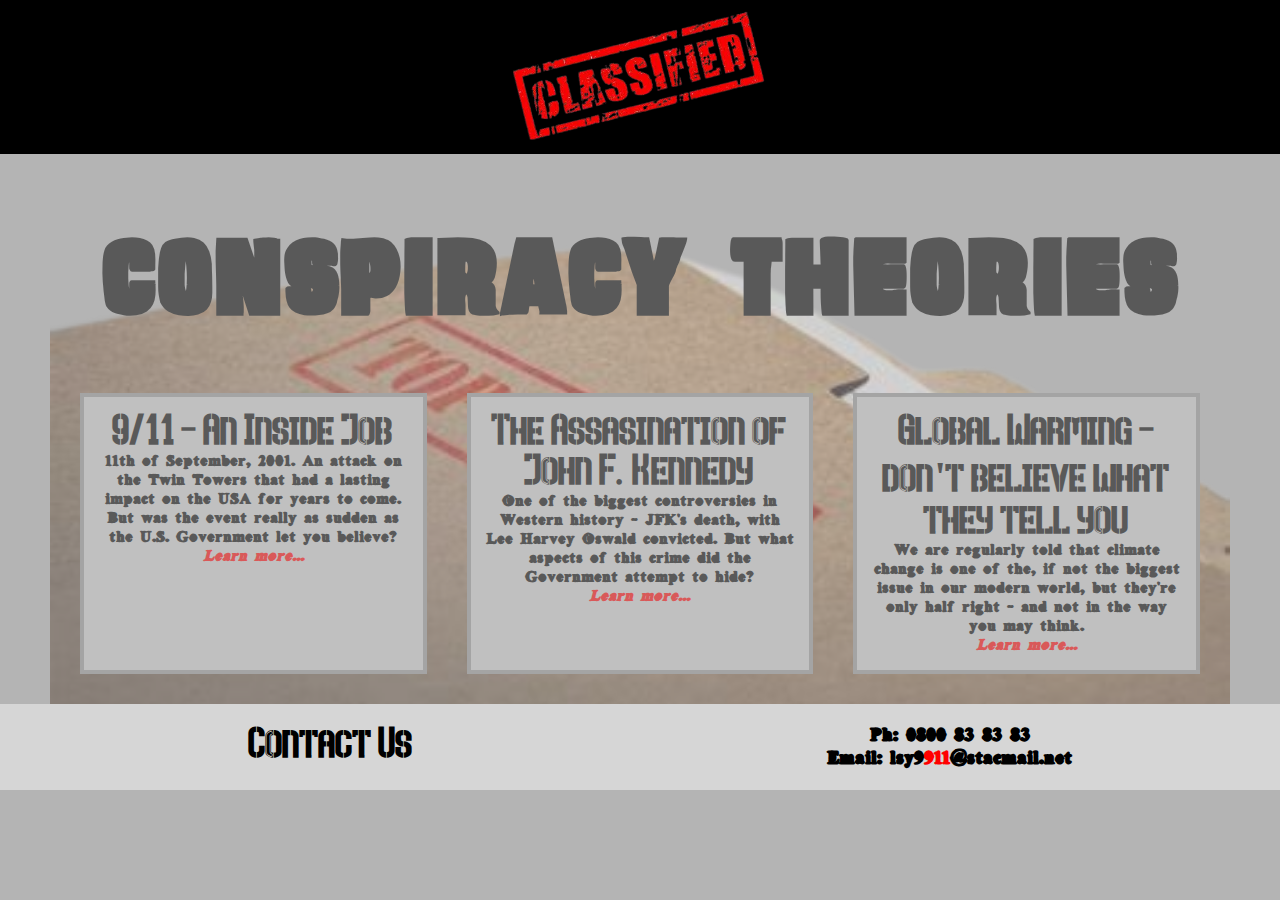
<file: conspiracyTheories/index.html>
<!DOCTYPE html>
<html>
    <head>
        <link rel="stylesheet" href="styles.css">
        <title>[CLASSIFIED] Conspiracy Theories</title>
    </head>
    <body>
        <div class="classified">
            <img class="classifiedimg" src="classified.png">
        </div>
        <div class="main">
            <div class="maintitle">
                <h1>Conspiracy Theories</h1>
            </div>
            <div class="theories">
                <div class="nineeleven">
                    <h2>9/11 - An Inside Job</h2>
                    <p>11th of September, 2001. An attack on the Twin Towers that had a lasting impact on the USA for years to come. But was the event really as sudden as the U.S. Government let you believe?</p>
                    <a href="911.html">
                        <p>Learn more...</p>
                    </a>
                </div>
                <div class="jfk">
                    <h2>The Assasination of John F. Kennedy</h2>
                    <p>One of the biggest controversies in Western history - JFK's death, with Lee Harvey Oswald convicted. But what aspects of this crime did the Government attempt to hide?</p>
                    <a href="jfk.html">
                        <p>Learn more...</p>
                    </a>
                </div>
                <div class="climatechange">
                    <h2>Global Warming - don't believe what they tell you</h2>
                    <p>We are regularly told that climate change is one of the, if not the biggest issue in our modern world, but they're only half right - and not in the way you may think.</p>
                    <a href="climateChange.html">
                        <p>Learn more...</p>
                    </a>
                </div>
            </div>
        </div>
        <div class="contacts">
            <div class="contactus">
                <h2>Contact Us</h2>
            </div>
            <div class="contactdetails">
                <div class="phonenumber">
                    <h3>Ph: 0800 83 83 83</h3>
                </div>
                <div class="email">
                    <h3>Email: lsy9<div class="symes">911</div>@stacmail.net</h3>
                </div>
            </div>
        </div>
    </body>
</html>
</file>
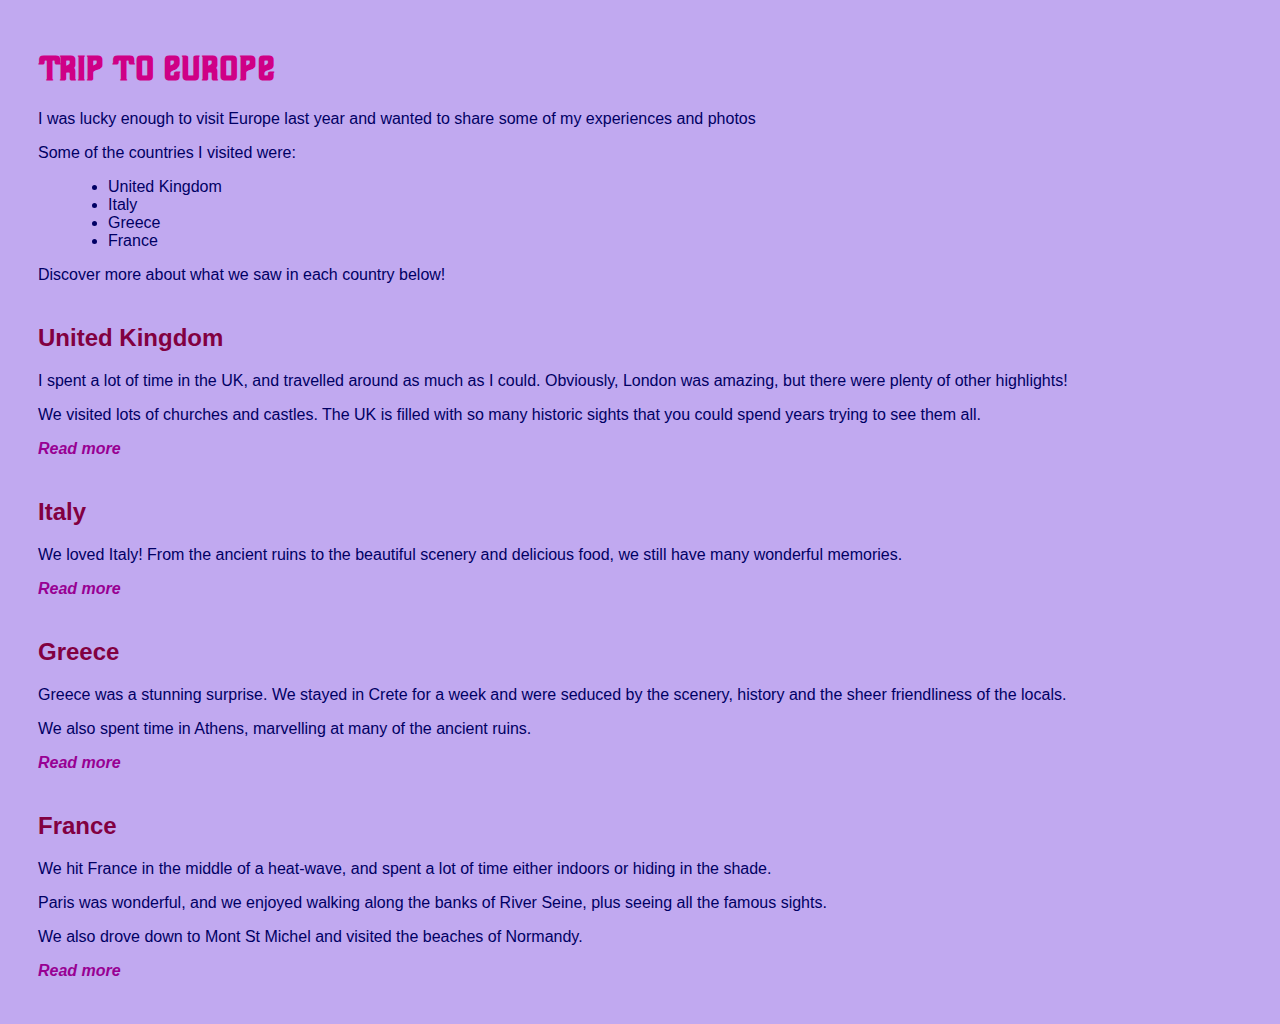
<file: Europe website/index.html>
<!DOCTYPE html>
<html>
    <head>
        <title>My trip to Europe</title>
        <link rel="stylesheet" href="styles.css">
    </head>
    <body>
        <h1>Trip to Europe</h1>
        <p>I was lucky enough to visit Europe last year and wanted to share some of my experiences and photos</p>

        <p>Some of the countries I visited were: </p>

        <ul>
            <li>United Kingdom</li>
            <li>Italy</li>
            <li>Greece</li>
            <li>France</li>
        </ul>
        <p>Discover more about what we saw in each country below!</p>

        <h2>United Kingdom</h2>
        <p>I spent a lot of time in the UK, and travelled around as much as I could. Obviously, London was amazing, but there were plenty of other highlights!</p>
        <p>We visited lots of churches and castles. The UK is filled with so many historic sights that you could spend years trying to see them all.</p>
        <p><a href="uk.html">Read more</a></p>

        <h2>Italy</h2>
        <p>We loved Italy! From the ancient ruins to the beautiful scenery and delicious food, we still have many wonderful memories.</p>
        <p><a href="italy.html">Read more</a></p>

        <h2>Greece</h2>
        <p>Greece was a stunning surprise. We stayed in Crete for a week and were seduced by the scenery, history and the sheer friendliness of the locals.</p>
        <p>We also spent time in Athens, marvelling at many of the ancient ruins.</p>
        <p><a href="greece.html">Read more</a></p>

        <h2>France</h2>
        <p>We hit France in the middle of a heat-wave, and spent a lot of time either indoors or hiding in the shade.</p>
        <p>Paris was wonderful, and we enjoyed walking along the banks of River Seine, plus seeing all the famous sights.</p>
        <p>We also drove down to Mont St Michel and visited the beaches of Normandy.</p>
        <p><a href="france.html">Read more</a></p>
    </body>
</html>
</file>
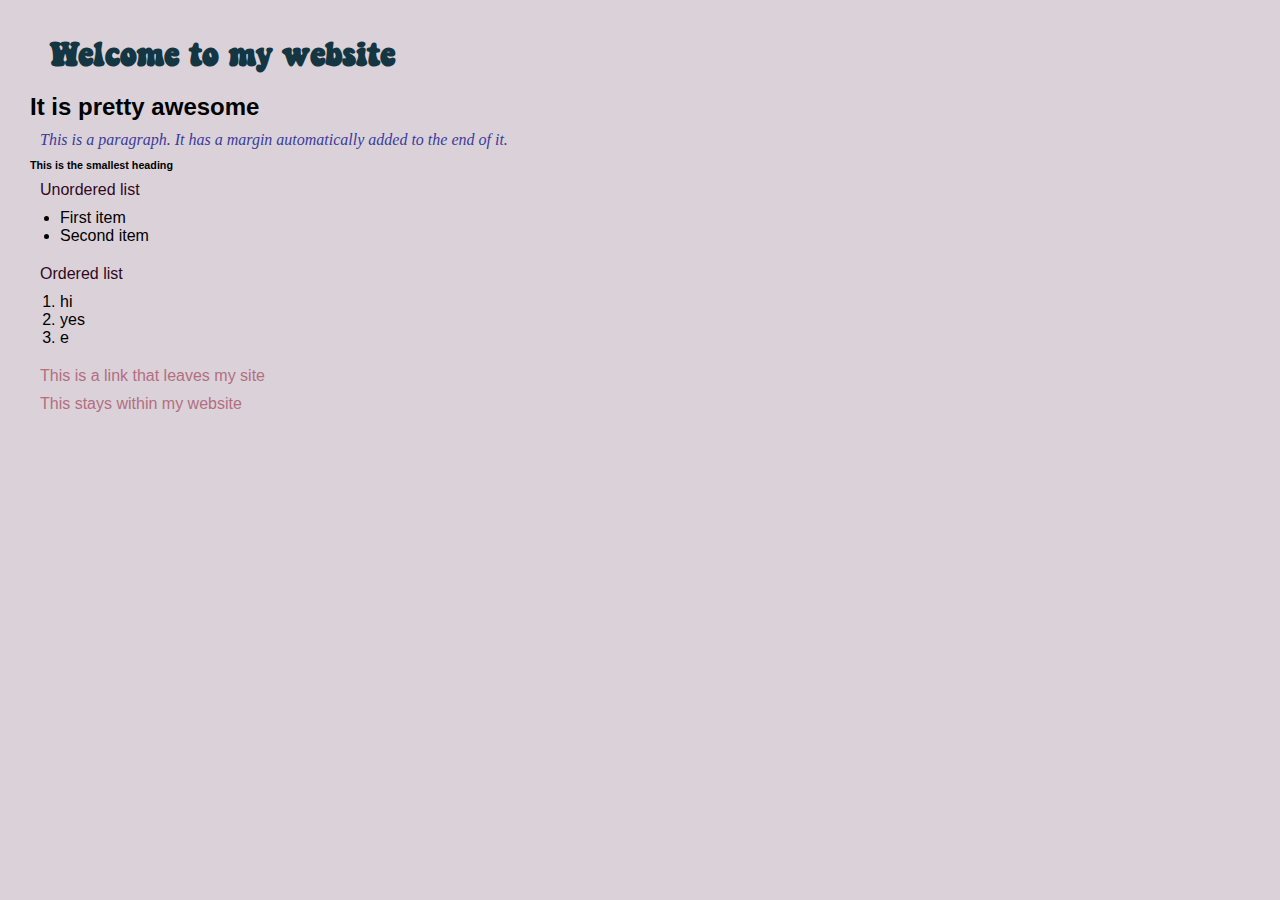
<file: firstWebsite/index.html>
<html>
    <head>
        <title>My first website</title>
        <!-- Link to the stylesheet -->
         <link rel="stylesheet" href="style.css">
    </head>
    <body>
        <h1>Welcome to my website</h1>
        <h2>It is pretty awesome</h2>
        <p class="caption">This is a paragraph. It has a margin automatically added to the end of it.</p>
        <h6>This is the smallest heading</h6>
        <!-- This is an unordered list, use CTRL + / to add or remove comments -->
         <p>Unordered list</p>
         <ul>
            <!-- li is a list item. -->
            <li>First item</li>
            <li>Second item</li>
         </ul>
         <p>Ordered list</p>
         <ol>
            <li>hi</li>
            <li>yes</li>
            <li>e</li>
         </ol>
         <!-- For links use the <a> tag -->
            <!-- If leaving your site, you need the whole URL (address) -->
         <p><a href="https://stac.school.nz">This is a link that leaves my site</a></p>
         <p><a href="page2.html">This stays within my website</a></p>
    </body>
</html>
</file>
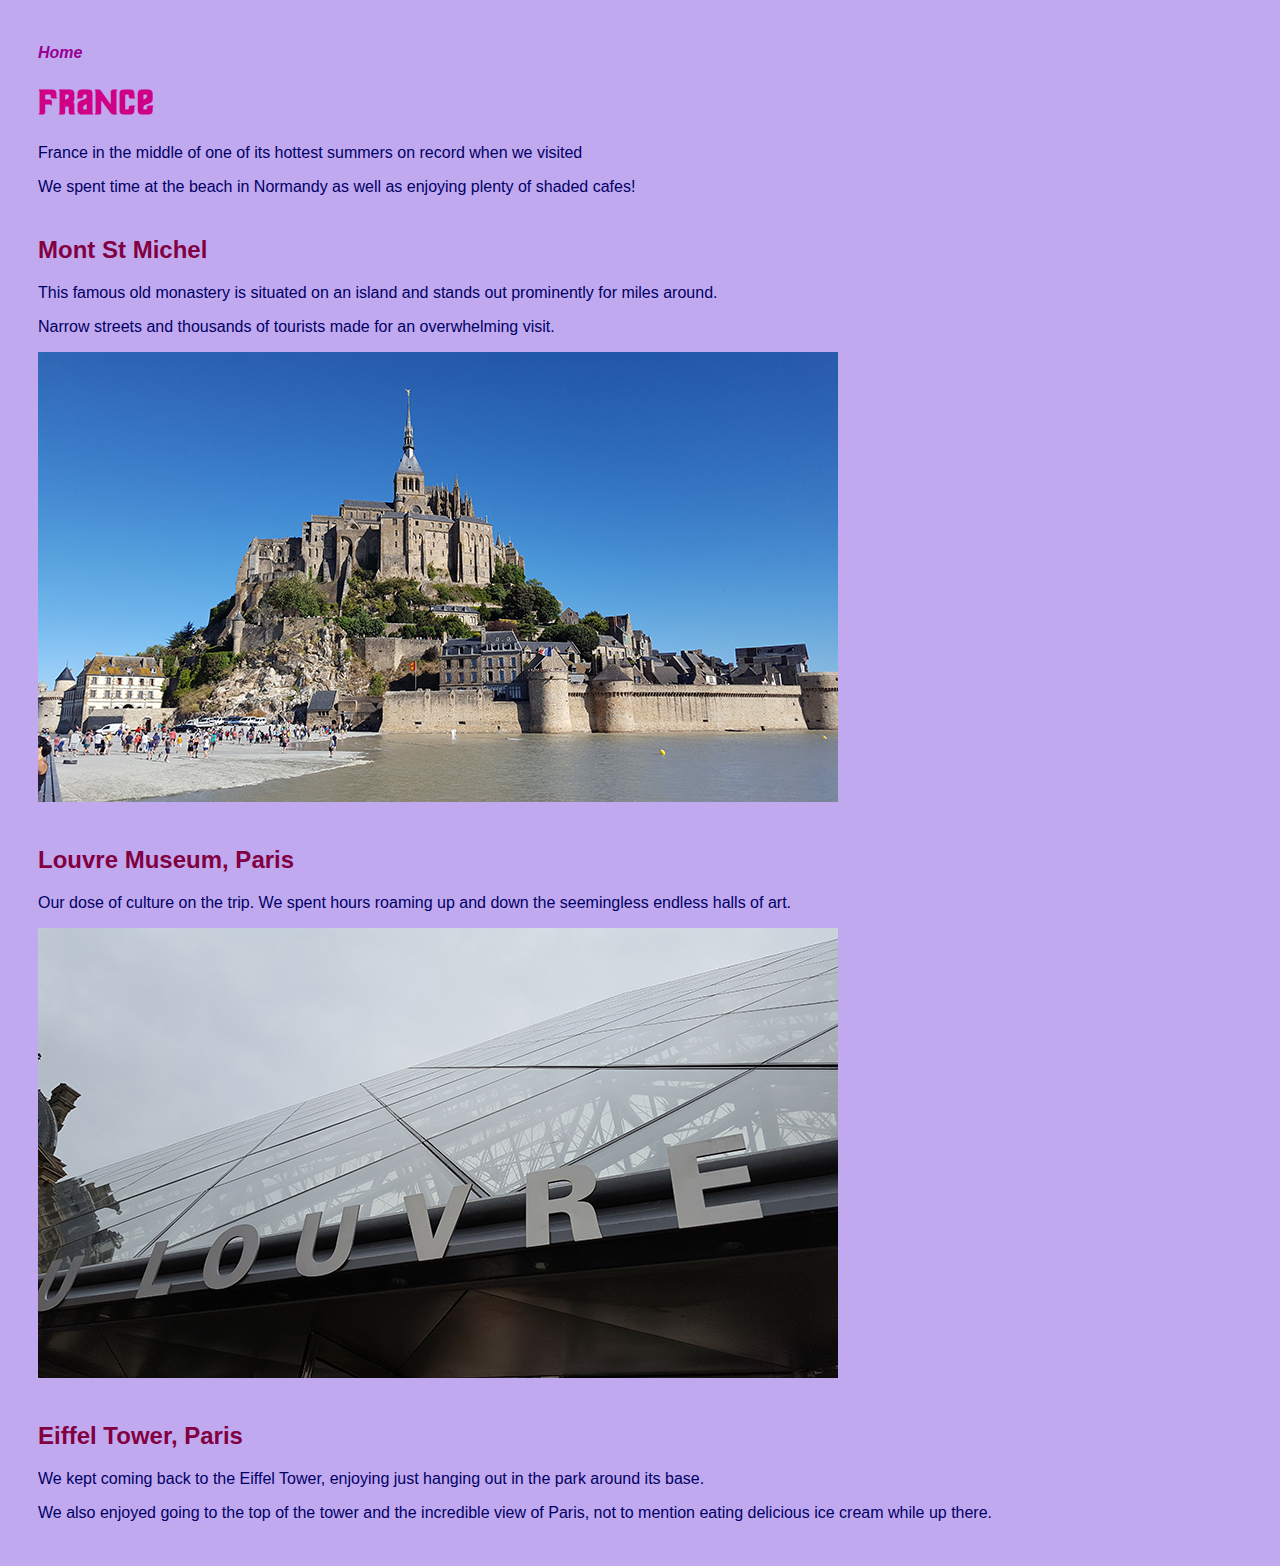
<file: Europe website/france.html>
<!DOCTYPE html>
<html>
    <head>
        <title>France</title>
        <link rel="stylesheet" href="styles.css">
    </head>
    <body>
        <!-- Link back to home page -->
        <p><a href="index.html">Home</a></p>
        <!-- Introduction -->
        <h1>France</h1>
        <p>France in the middle of one of its hottest summers on record when we visited</p>
        <p>We spent time at the beach in Normandy as well as enjoying plenty of shaded cafes!</p>

        <!-- Mont St Michel -->
        <h2>Mont St Michel</h2>
        <p>This famous old monastery is situated on an island and stands out prominently for miles around.</p>
        <p>Narrow streets and thousands of tourists made for an overwhelming visit.</p>
        <img src="images/montstmichel.jpg" alt="Mont St Michel">

        <!-- Louvre -->
        <h2>Louvre Museum, Paris</h2>
        <p>Our dose of culture on the trip. We spent hours roaming up and down the seemingless endless halls of art.</p>
        <img src="images/louvre.jpg" alt="Louvre Museum, Paris">

        <!-- Eiffel Tower -->
        <h2>Eiffel Tower, Paris</h2>
        <p>We kept coming back to the Eiffel Tower, enjoying just hanging out in the park around its base.</p>
        <p>We also enjoyed going to the top of the tower and the incredible view of Paris, not to mention eating delicious ice cream while up there.</p>
    </body>
</html>
</file>
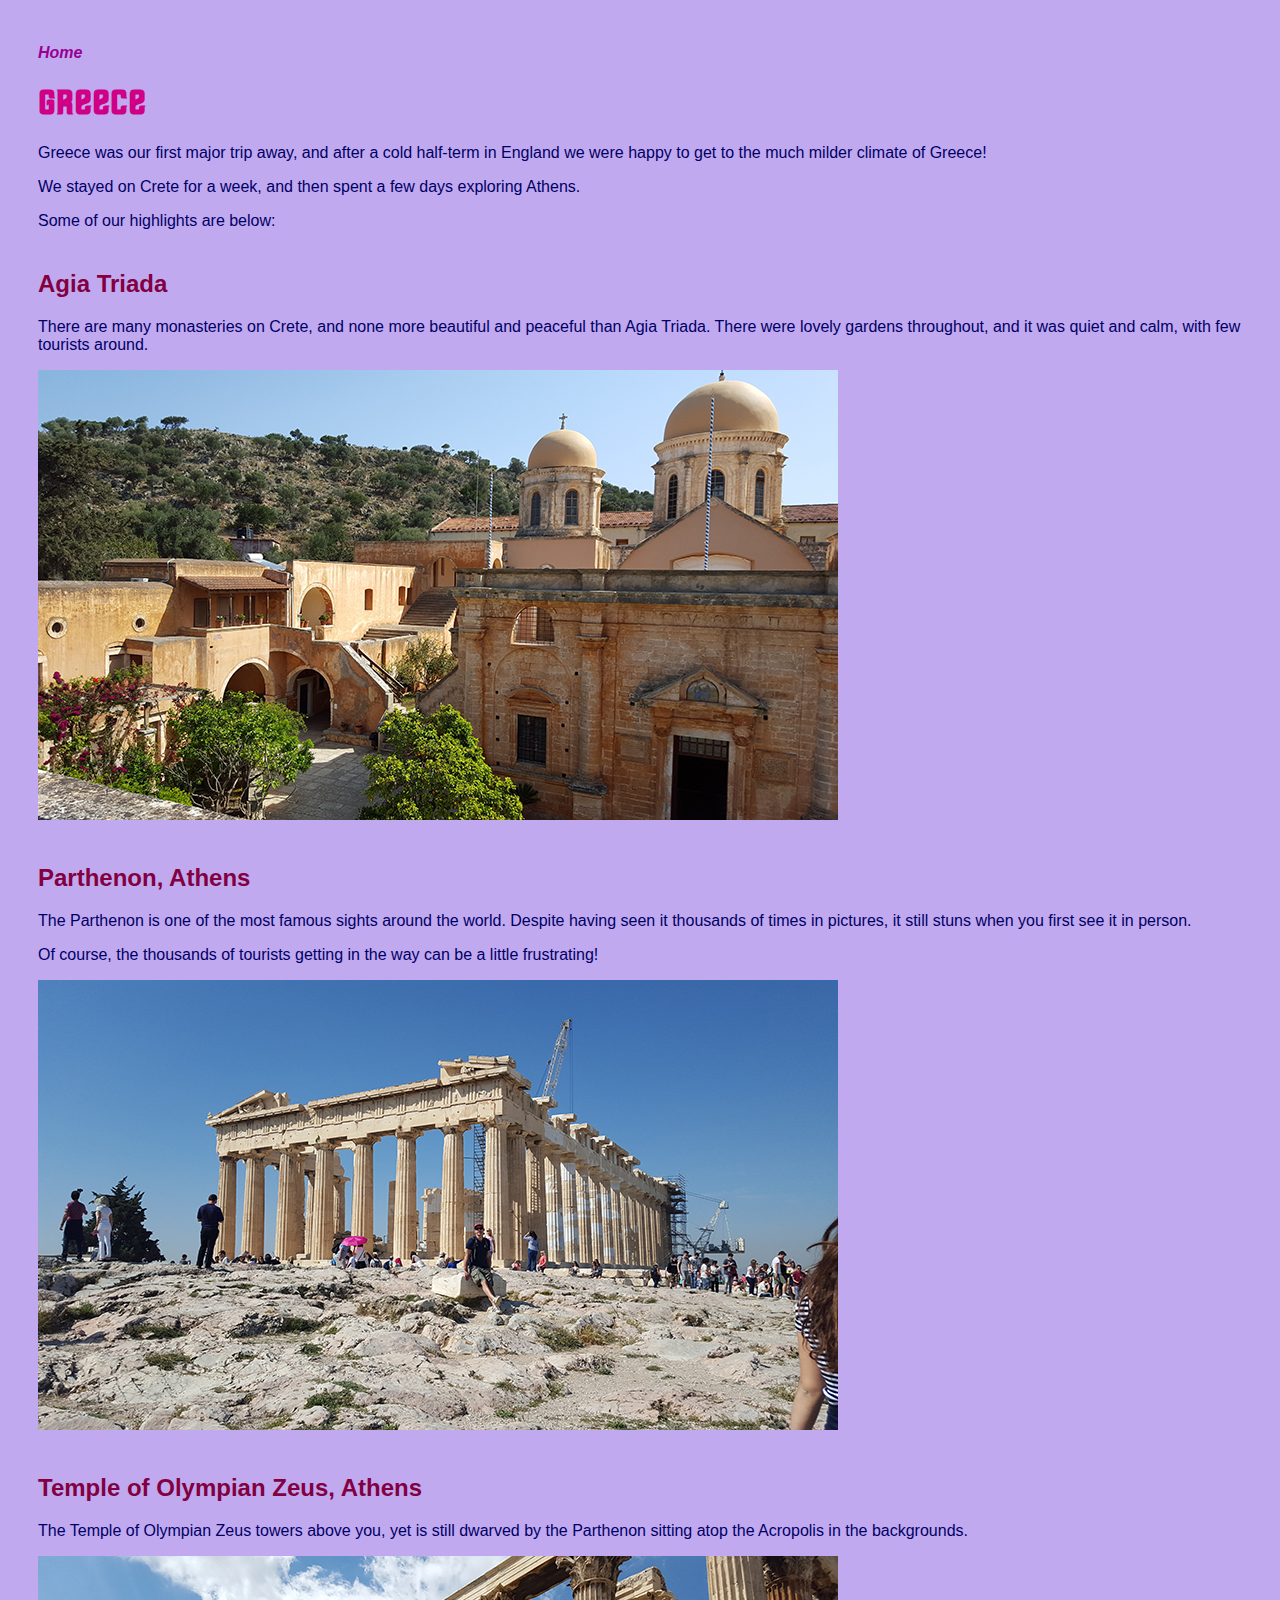
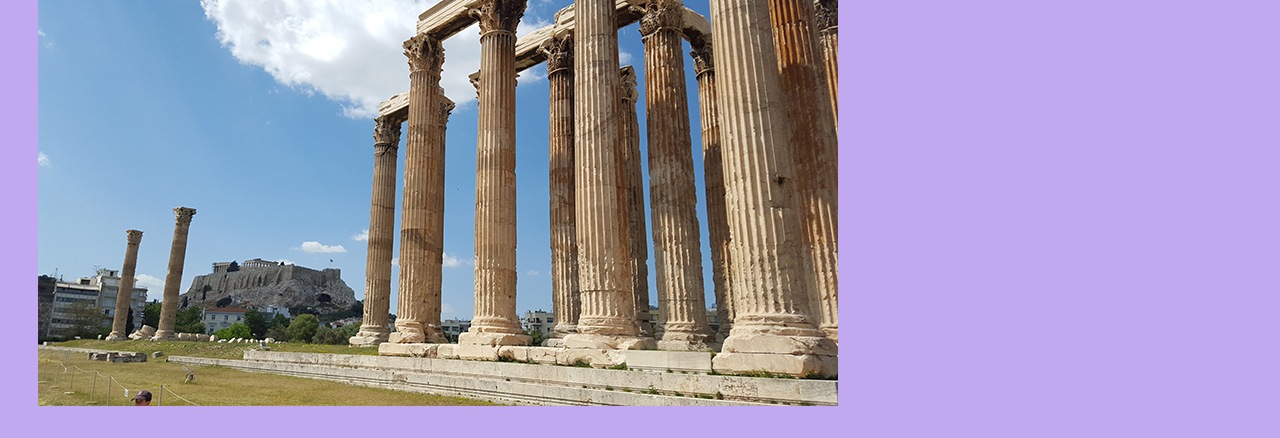
<file: Europe website/greece.html>
<!DOCTYPE html>

<html>
    
    <head>
        <title>Greece</title>
        <link rel="stylesheet" href="styles.css">
    </head>
    
    <body>
        <p><a href="index.html">Home</a></p>
        <h1>Greece</h1>
        <!-- Introduction -->
        <p>Greece was our first major trip away, and after a cold half-term in England we were happy to get to the much milder climate of Greece!</p>
        <p>We stayed on Crete for a week, and then spent a few days exploring Athens.</p>
        <p>Some of our highlights are below:</p>
        
        <!-- Agia Triada -->
        <h2>Agia Triada</h2>
        <p>There are many monasteries on Crete, and none more beautiful and peaceful than Agia Triada. There were lovely gardens throughout, and it was quiet and calm, with few tourists around.</p>
        <img src="images/agiatriada.jpg" alt="Agia Triada">

        <!-- Parthenon -->
        <h2>Parthenon, Athens</h2>
        <p>The Parthenon is one of the most famous sights around the world. Despite having seen it thousands of times in pictures, it still stuns when you first see it in person.</p>
        <p>Of course, the thousands of tourists getting in the way can be a little frustrating!</p>
        <img src="images/parthenon.jpg" alt="The Parthenon">

        <!-- Temple of Olympian Zeus -->
        <h2>Temple of Olympian Zeus, Athens</h2>
        <p>The Temple of Olympian Zeus towers above you, yet is still dwarved by the Parthenon sitting atop the Acropolis in the backgrounds.</p>
        <img src="images/templezeus.jpg" alt="Temple of Olympian Zeus">
    </body>
</html>
</file>
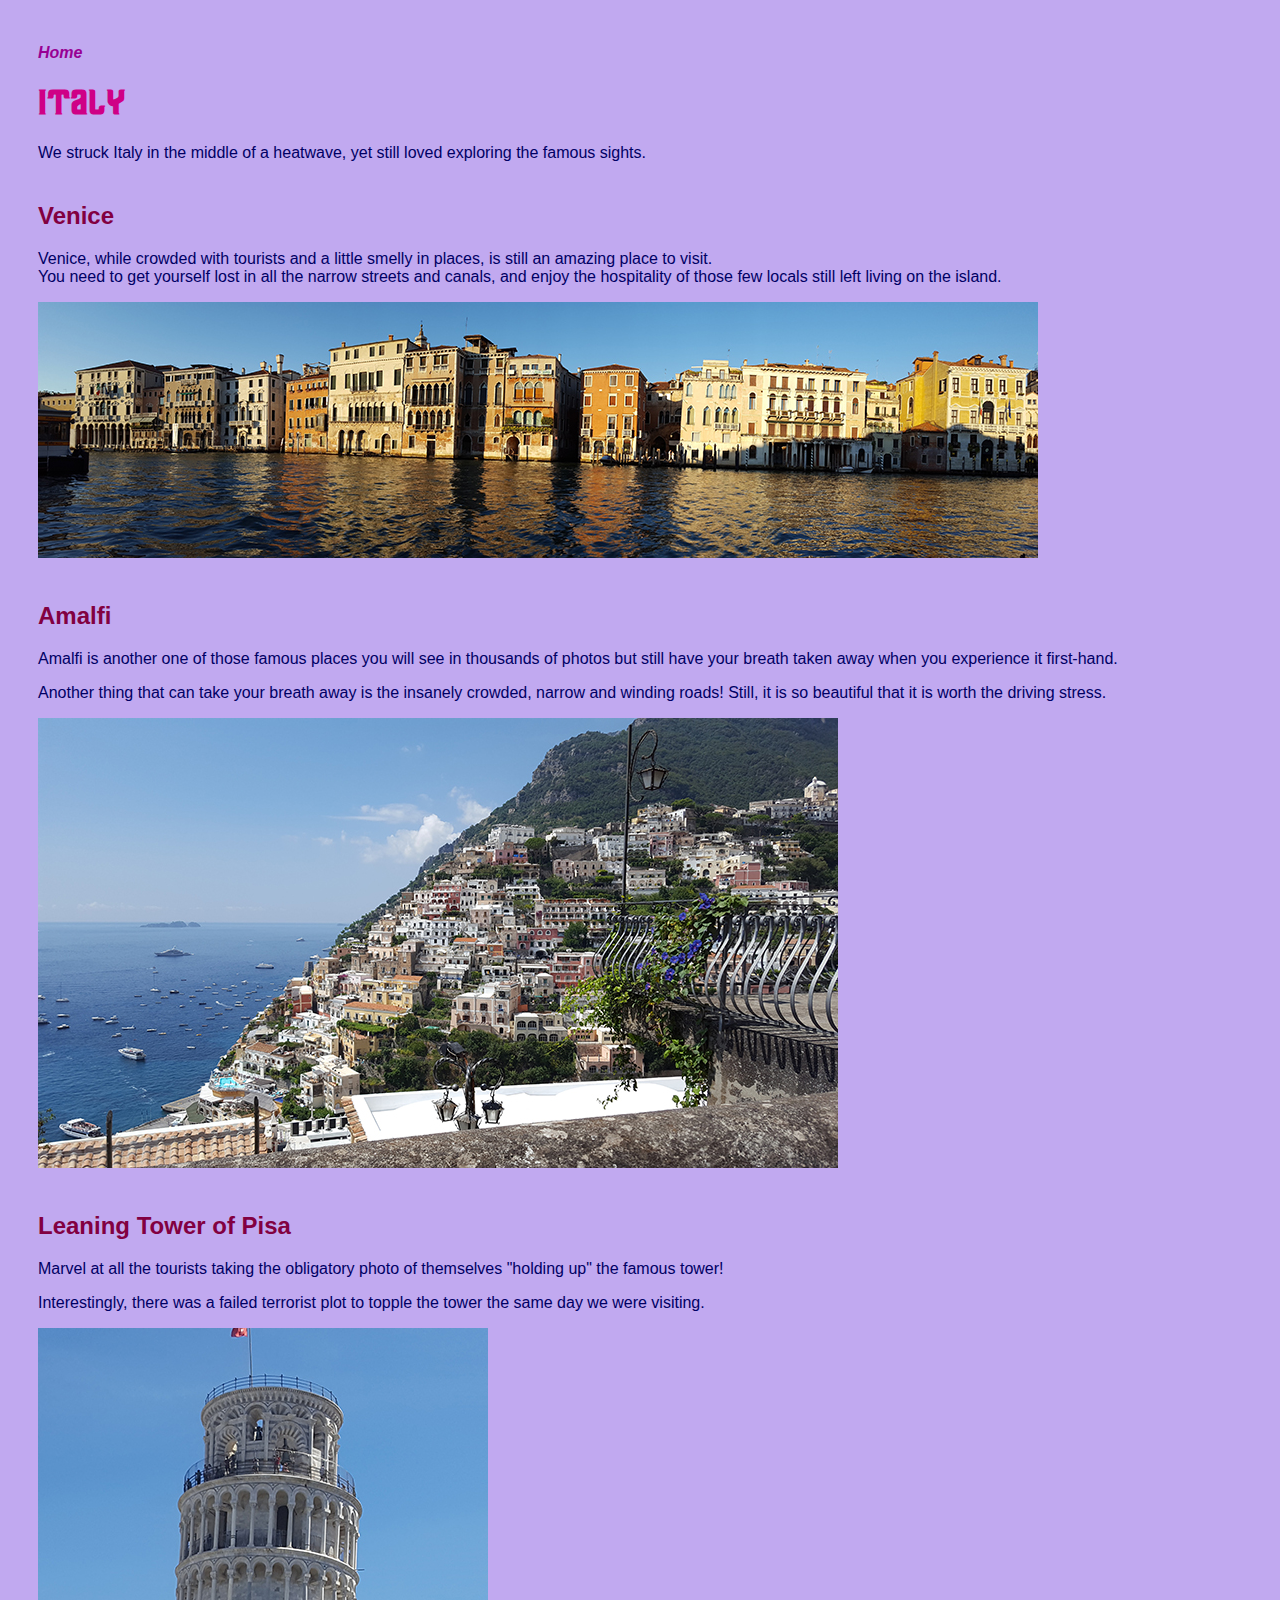
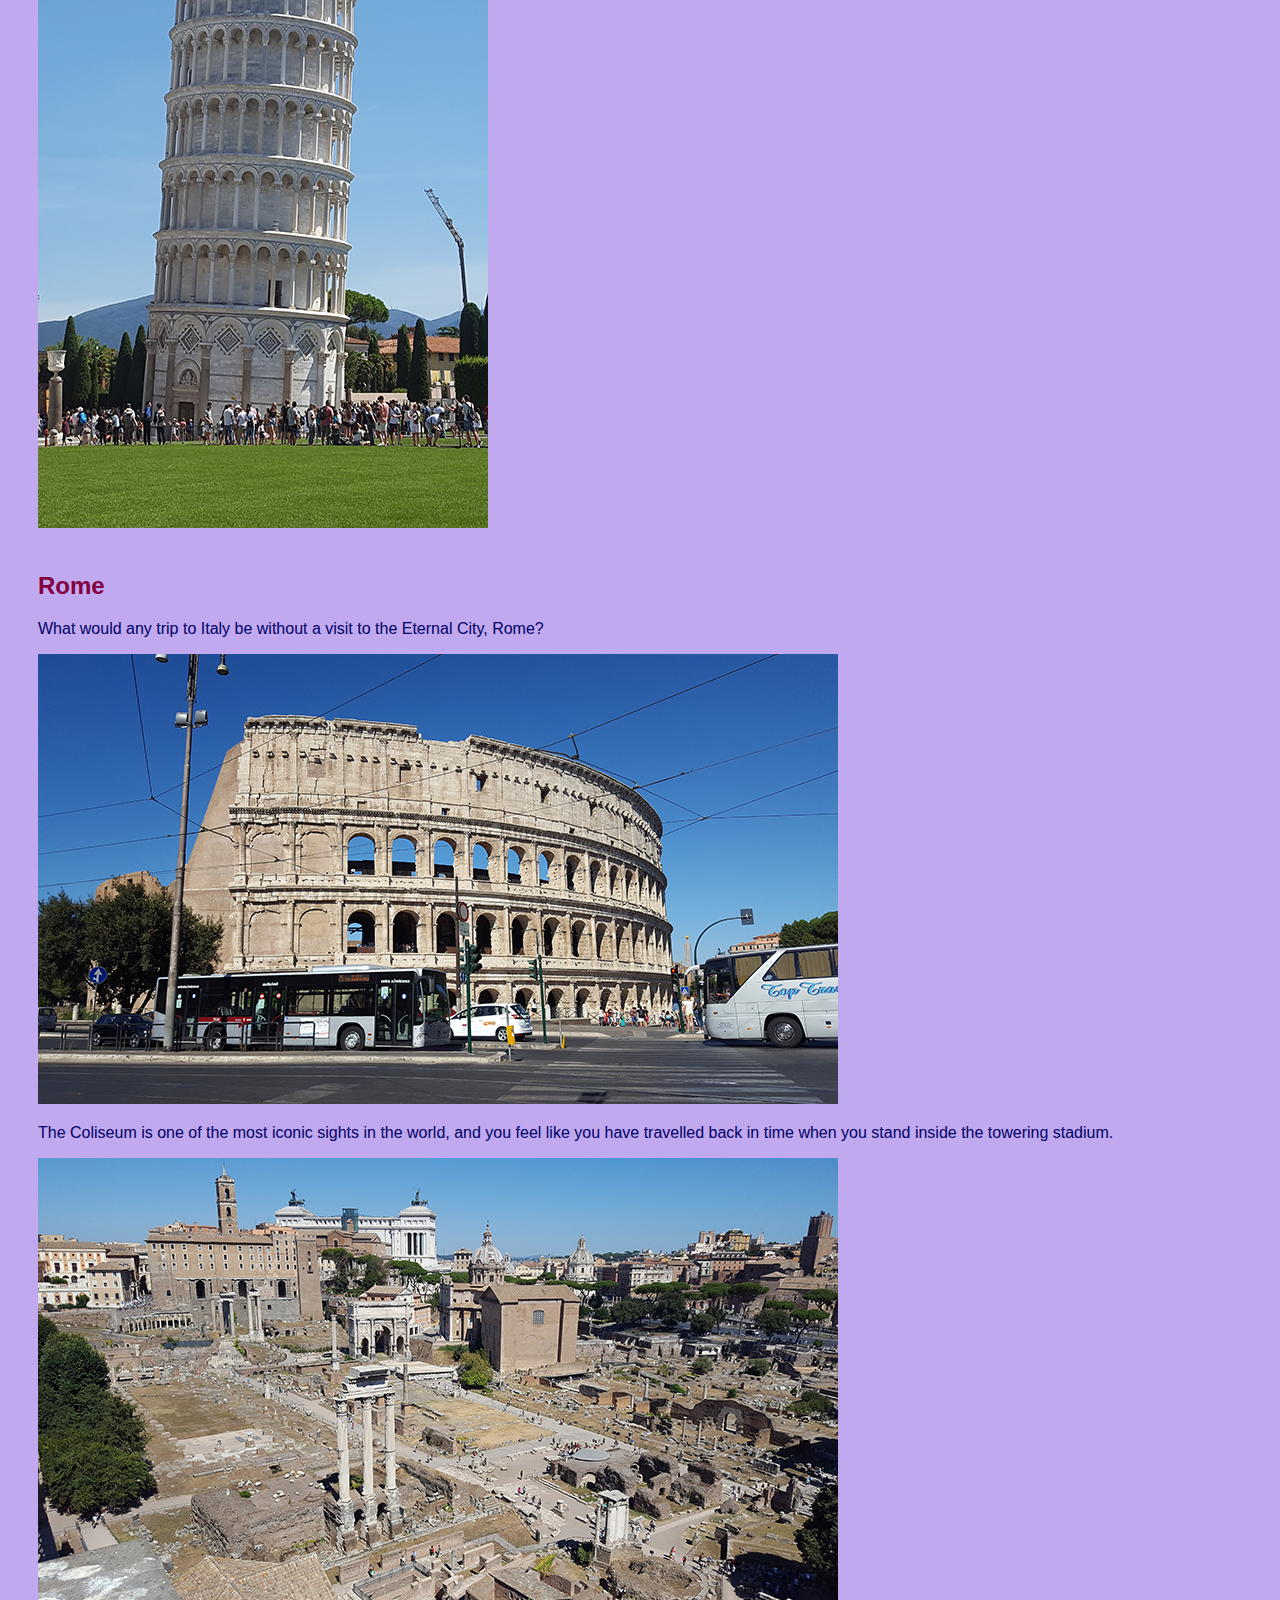
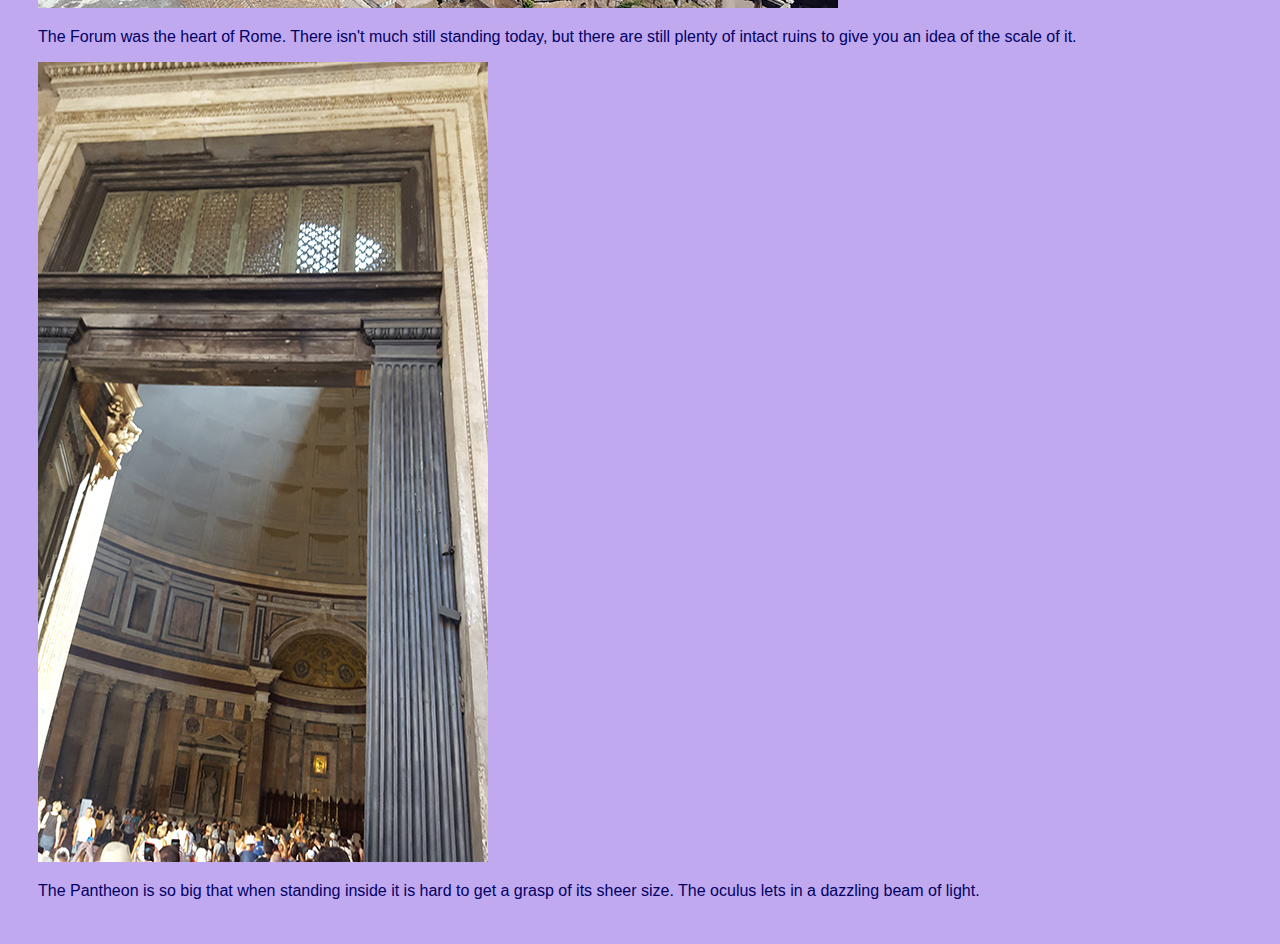
<file: Europe website/italy.html>
<!DOCTYPE html>

<html>
    
    <head>
        <title>Italy</title>
        <link rel="stylesheet" href="styles.css">
    </head>
    
    <body>
        <p><a href="index.html">Home</a></p>
        <h1>Italy</h1>
        <!-- Introduction -->
        <p>We struck Italy in the middle of a heatwave, yet still loved exploring the famous sights.</p>

        <!-- Venice -->
        <h2>Venice</h2>
        <p>Venice, while crowded with tourists and a little smelly in places, is still an amazing place to visit.
        <br>You need to get yourself lost in all the narrow streets and canals, and enjoy the hospitality of those few locals still left living on the island.</p>
        <img src="images/venice.jpg" alt="Venice">

        <!-- Amalfi -->
        <h2>Amalfi</h2>
        <p>Amalfi is another one of those famous places you will see in thousands of photos but still have your breath taken away when you experience it first-hand.</p>
        <p>Another thing that can take your breath away is the insanely crowded, narrow and winding roads! Still, it is so beautiful that it is worth the driving stress.</p>
        <img src="images/amalfi.jpg" alt="Amalfi Coast">

        <!-- Leaning Tower of Pisa -->
        <h2>Leaning Tower of Pisa</h2>
        <p>Marvel at all the tourists taking the obligatory photo of themselves "holding up" the famous tower!</p>
        <p>Interestingly, there was a failed terrorist plot to topple the tower the same day we were visiting.</p>
        <img src="images/pisa.jpg" alt="Leaning Tower of PIsa">

        <!-- Rome -->
        <h2>Rome</h2>
        <p>What would any trip to Italy be without a visit to the Eternal City, Rome?</p>
        <img src="images/coliseum.jpg" alt="The Coliseum">
        <p>The Coliseum is one of the most iconic sights in the world, and you feel like you have travelled back in time when you stand inside the towering stadium.</p>
        <img src="images/forum.jpg" alt="The Forum">
        <p>The Forum was the heart of Rome. There isn't much still standing today, but there are still plenty of intact ruins to give you an idea of the scale of it.</p>
        <img src="images/pantheon.jpg" alt="The Pantheon">
        <p>The Pantheon is so big that when standing inside it is hard to get a grasp of its sheer size. The oculus lets in a dazzling beam of light.</p>
        



    </body>
</html>
</file>
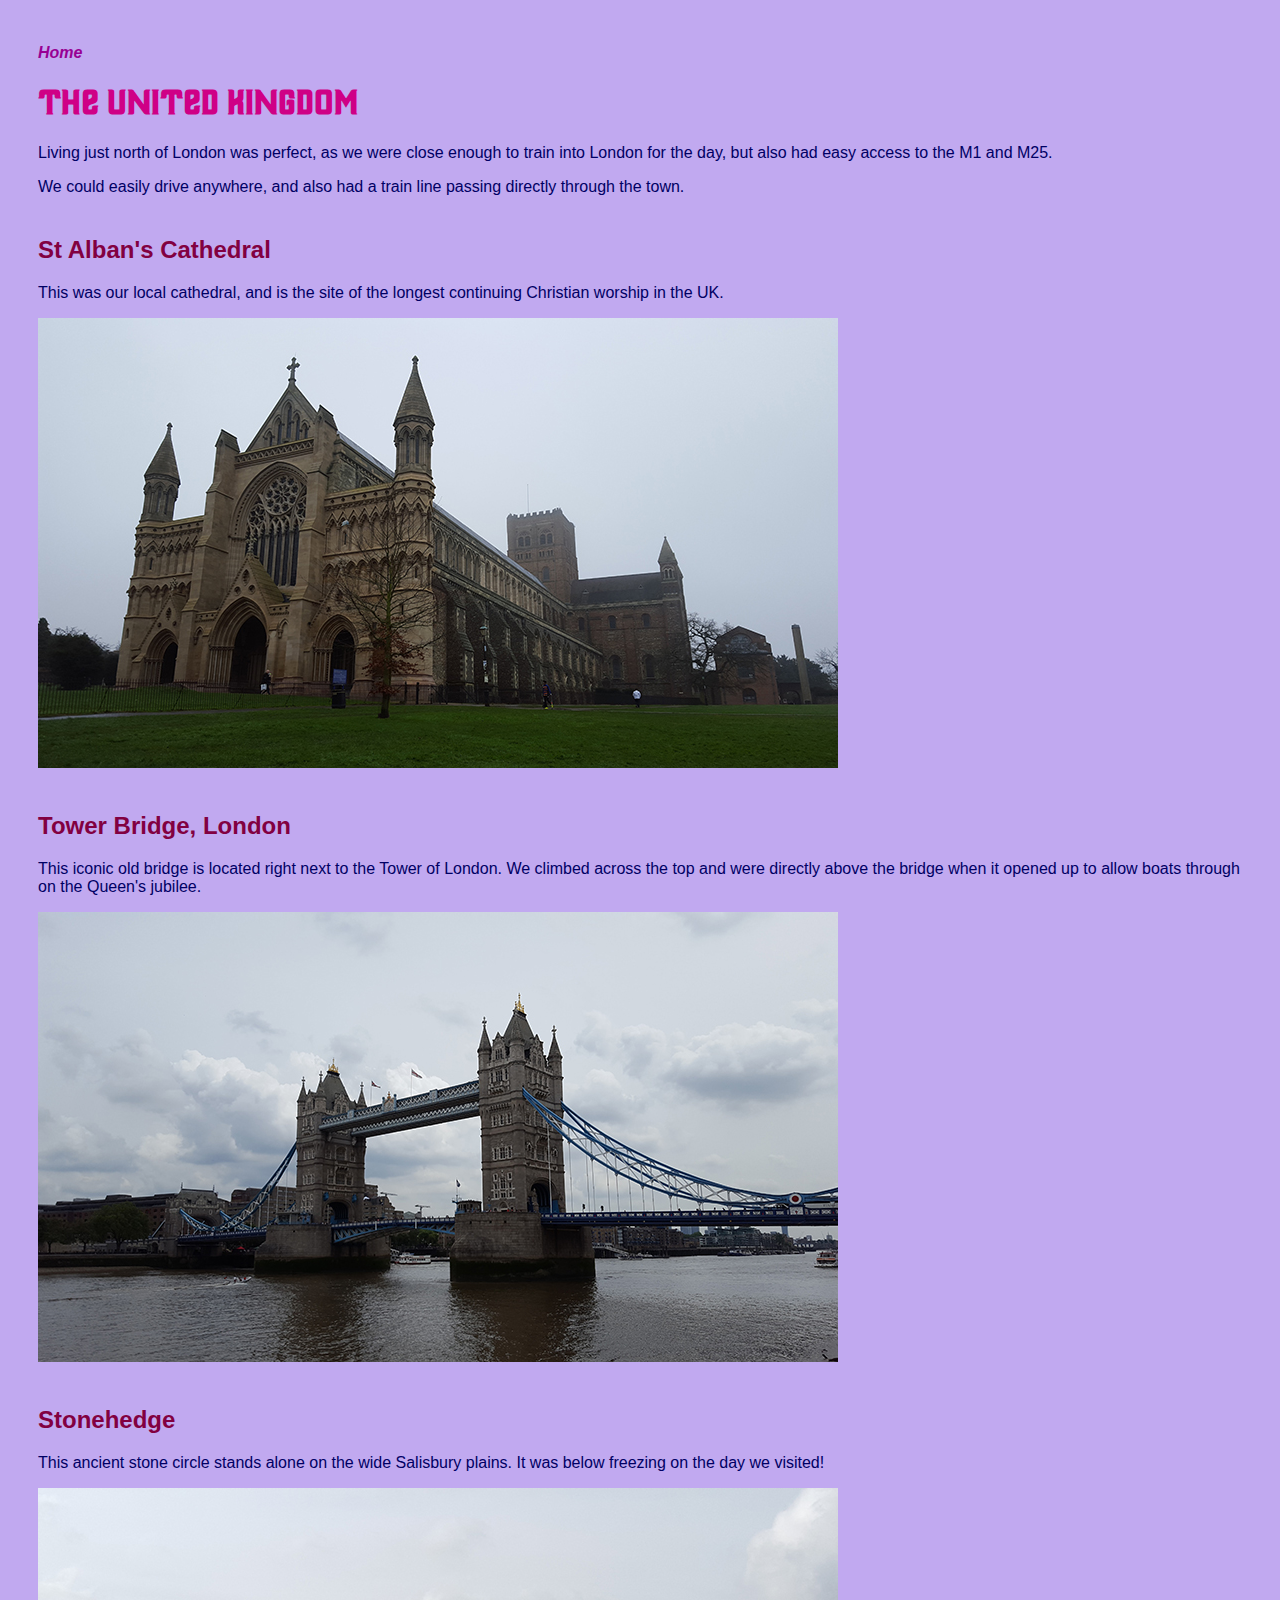
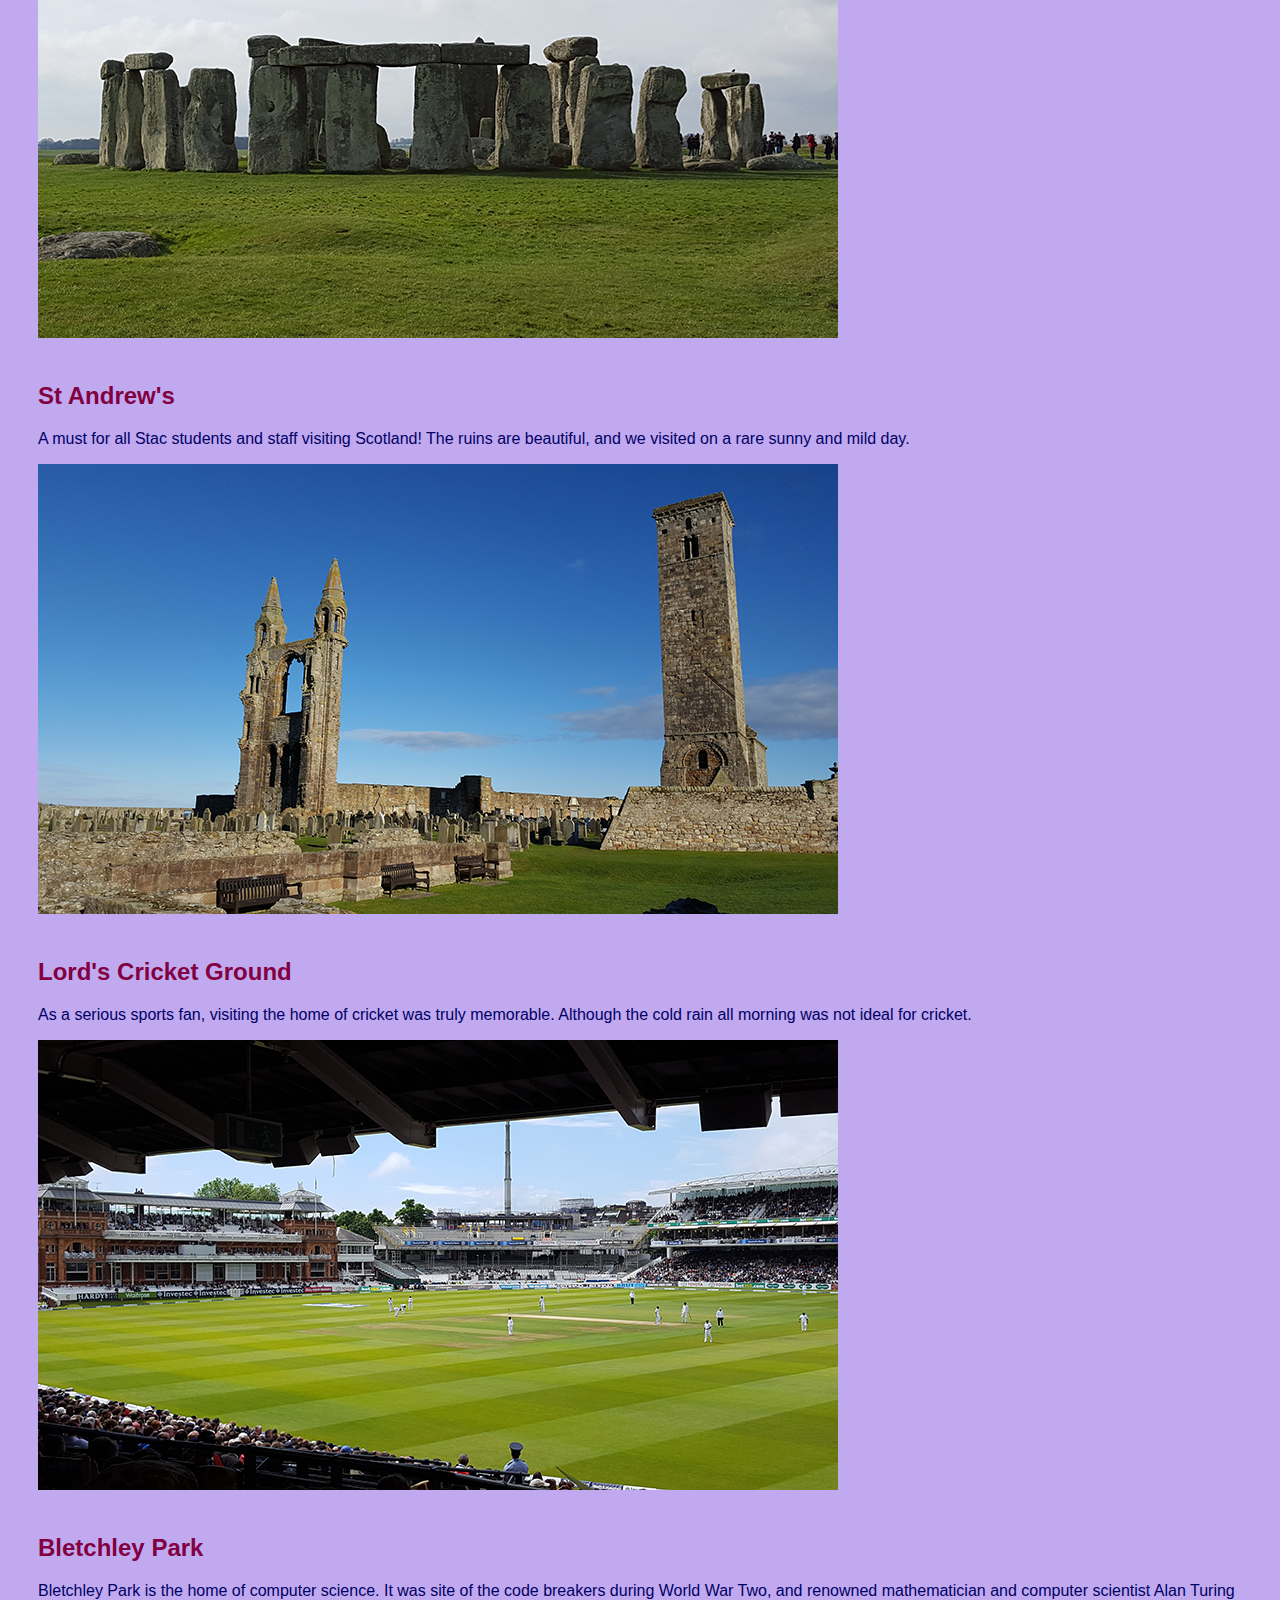
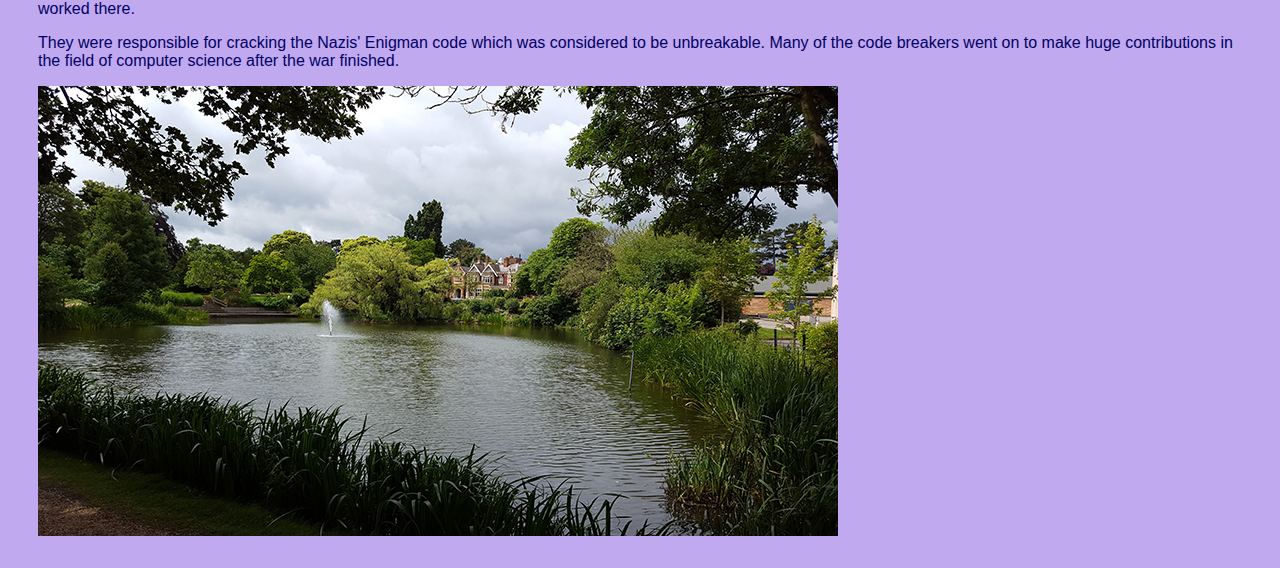
<file: Europe website/uk.html>
<!DOCTYPE html>
<html>
    <head>
        <title>The United Kingdom</title>
        <link rel="stylesheet" href="styles.css">
    </head>
    <body>
        <!-- Link back to home page -->
         <p><a href="index.html">Home</a></p>
         <!-- Introduction -->
          <h1>The United Kingdom</h1>
          <p>Living just north of London was perfect, as we were close enough to train into London for the day, but also had easy access to the M1 and M25.</p>
          <p>We could easily drive anywhere, and also had a train line passing directly through the town.</p>

          <!-- St Alban's Cathedral -->
           <h2>St Alban's Cathedral</h2>
           <p>This was our local cathedral, and is the site of the longest continuing Christian worship in the UK.</p>
           <img src="images/stalbanscathedral.jpg" alt="St Alban's Cathedral">

           <!-- Tower Bridge, London -->
            <h2>Tower Bridge, London</h2>
            <p>This iconic old bridge is located right next to the Tower of London. We climbed across the top and were directly above the bridge when it opened up to allow boats through on the Queen's jubilee.</p>
            <img src="images/towerbridge.jpg" alt="Tower Bridge, London">

            <!-- Stonehenge -->
             <h2>Stonehedge</h2>
             <p>This ancient stone circle stands alone on the wide Salisbury plains. It was below freezing on the day we visited!</p>
             <img src="images/stonehenge.jpg" alt="Stonehenge">

             <!-- St Andrew's -->
              <h2>St Andrew's</h2>
              <p>A must for all Stac students and staff visiting Scotland! The ruins are beautiful, and we visited on a rare sunny and mild day.</p>
              <img src="images/standrews.jpg" alt="St Andrew's">

              <!-- Lord's Cricket Ground -->
               <h2>Lord's Cricket Ground</h2>
               <p>As a serious sports fan, visiting the home of cricket was truly memorable. Although the cold rain all morning was not ideal for cricket.</p>
               <img src="images/lords.jpg" alt="Lord's Cricket Ground">

               <!-- Bletchley Park -->
                <h2>Bletchley Park</h2>
                <p>Bletchley Park is the home of computer science. It was site of the code breakers during World War Two, and renowned mathematician and computer scientist Alan Turing worked there.</p>
                <p>They were responsible for cracking the Nazis' Enigman code which was considered to be unbreakable. Many of the code breakers went on to make huge contributions in the field of computer science after the war finished.</p>
                <img src="images/bletchley.jpg" alt="Bletchley Park">
    </body>
</html>
</file>
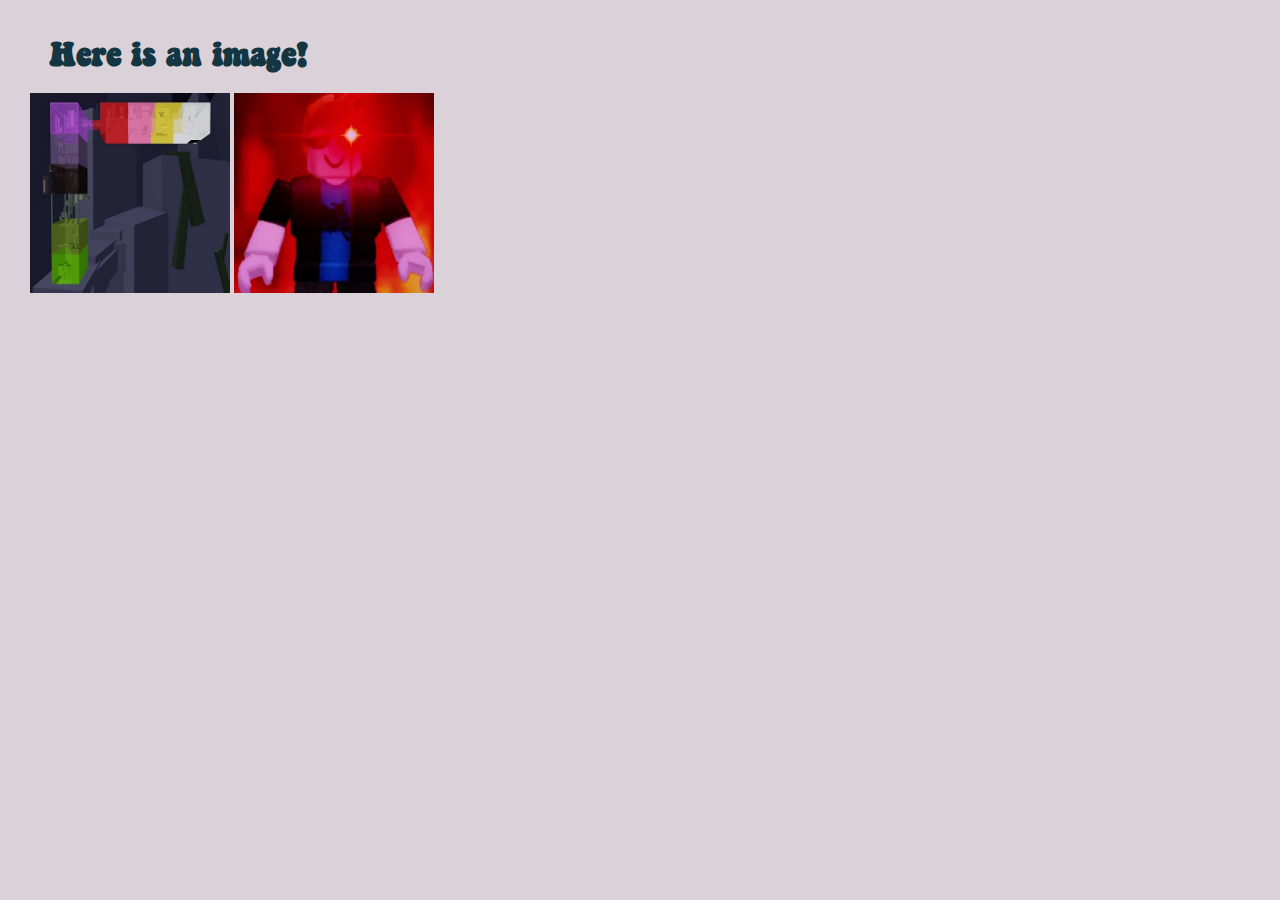
<file: firstWebsite/page2.html>
<html>
    <head>
        <title>Second page with an image</title>
        
        <link rel="stylesheet" href="style.css">
    </head>
    <body>
        <h1>Here is an image!</h1>
        <a href="index.html">
            <img src="touh.jpg" width="200" height="200" alt="Tower of Unsettling Heights">
        </a>
        <img src="lowqualitygifofvendetta06.png" width="200" height="200" alt="Low quality .gif of vendetta06">
    </body>
</html>
</file>
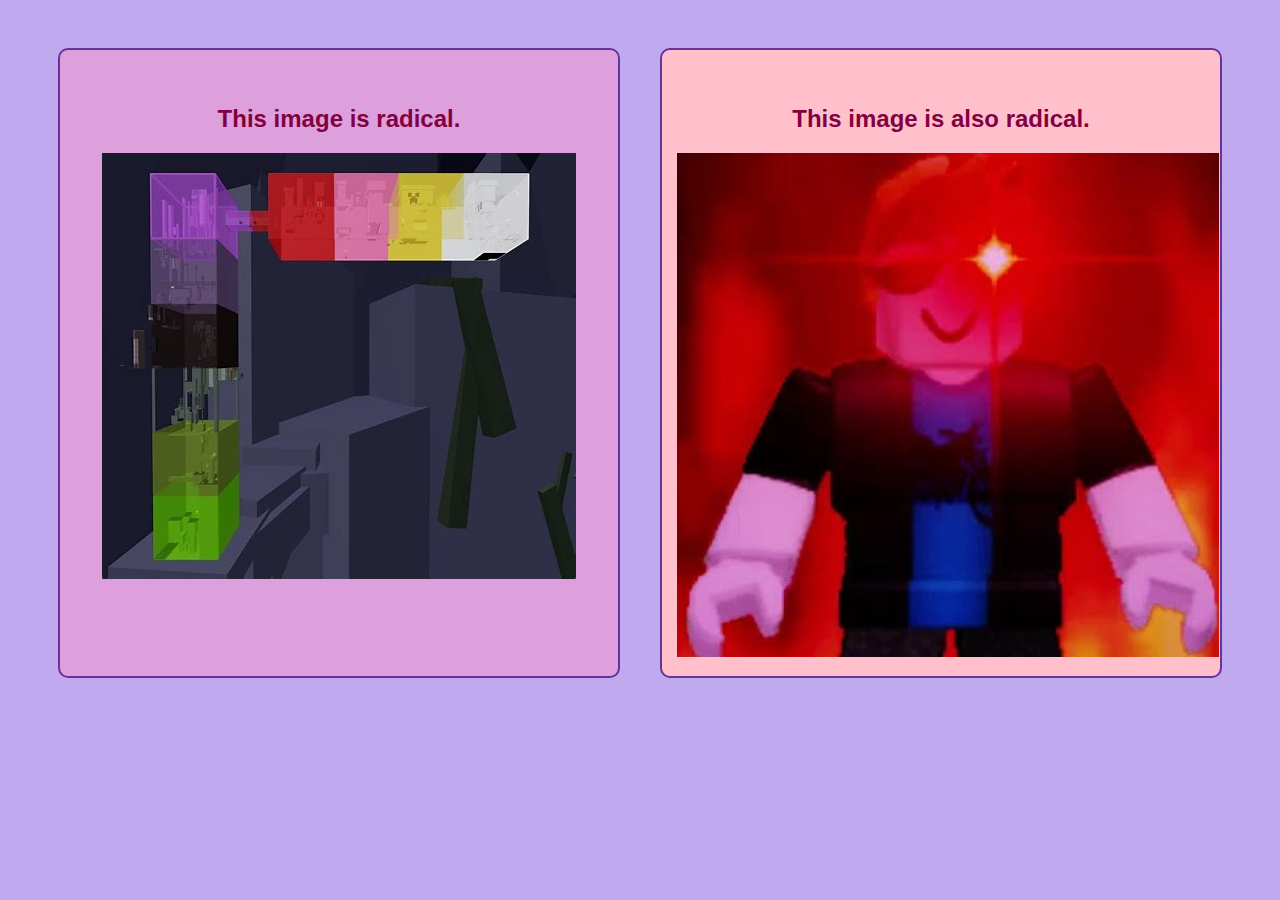
<file: practiceWebsite/twocolumns.html>
<!DOCTYPE html>
<html>
    <head>
        <title>Two column demo</title>
        <link rel="stylesheet" href="styles.css">
    </head>
    <body>
<!-- The container div tag holds other divs inside it -->
        <div class="container">

            <div class="main-content">
                <h2>This image is radical.</h2>
                <img src="images/touh.jpg" alt="The Tower of Unsettling Heights">
            </div>

            <div class="secondary-content">
                <h2>This image is also radical.</h2>
                <img src="images/lowqualitygifofvendetta06.png" alt="Low Quality .gif of vendetta06">
            </div>

        </div>
    </body>
</html>
</file>
<file: conspiracyTheories/styles.css>
@font-face {
    font-family: SecretFiles;
    src: url(fonts/secret_files_2/Secret\ Files.ttf);
}
@font-face {
    font-family: EvilConspiracy;
    src: url(fonts/evil_conspiracy/evil_conspiracy_regular.ttf);
}
@font-face {
    font-family: TopSecret;
    src: url(fonts/top_secret/top_secret.otf);
}
* {
    margin: 0px;
    padding: 0px;
}
body {
    background-color: rgb(180, 180, 180);
}
h2 {
    font-family: TopSecret;
    font-size: 32pt;
}
p {
    font-family: SecretFiles;
}
a {
    text-decoration: none;
    font-family: SecretFiles;
    font-style: italic;
    color: red;
}
.classified {
    text-align: center;
    max-width: 100%;
    background-color: black;
}
.classifiedimg {
    max-height: 150px;
}
.main {
    background-image: url(topsecret.png);
    opacity: 0.5;
    background-size: cover;
    height: 500px;
    max-width: 100%;
    text-align: center;
    display: grid;
    grid-template-rows: 1fr 1fr;
    margin: 50px 50px 0px 50px;
}
.maintitle {
    opacity: 1;
    font-family: EvilConspiracy;
    font-size: 40pt;
    color: rgb(0, 0, 0);
}
.contacts {
    background-color: rgb(214, 214, 214);
    font-family: SecretFiles;
    font-size: 12pt;
    display: grid;
    grid-template-columns: 1fr 1fr;
    text-align: center;
    height: 44px;
    margin-top: 0px;
    padding: 21px;
}
.theories {
    display: grid;
    grid-template-columns: 1fr 1fr 1fr;
    padding: 10px;
}
.nineeleven {
    background-color: rgb(204, 204, 204);
    overflow: hidden;
    padding: 15px;
    margin: 20px;
    text-align: center;
    border: 4px solid rgb(150, 150, 150);
}
.jfk {
    background-color: rgb(204, 204, 204);
    overflow: hidden;
    padding: 15px;
    margin: 20px;
    text-align: center;
    border: 4px solid rgb(150, 150, 150);
}
.climatechange {
    background-color: rgb(204, 204, 204);
    overflow: hidden;
    padding: 15px;
    margin: 20px;
    text-align: center;
    border: 4px solid rgb(150, 150, 150);
}
.symes {
    color: red;
    display: inline;
}
</file>
<file: Europe website/styles.css>
@font-face {
    font-family: Thailand;
    src: url(fonts/THAILAND.TTF);
}
body {
    background-color: #c1a9f0;
    padding: 20px 30px;
    color: rgb(0, 0, 100);
}
h1 {
    font-family: Thailand;
    color: rgb(207, 0, 134);
}
h2 {
    font-family: 'Franklin Gothic Medium', 'Arial Narrow', Arial, sans-serif;
    color: rgb(130, 0, 65);
    margin-top: 40px;
    margin-bottom: 20px;
}
p {
    font-family:'Lucida Sans', 'Lucida Sans Regular', 'Lucida Grande', 'Lucida Sans Unicode', Geneva, Verdana, sans-serif;
}
ul {
    margin-left: 30px;
    margin-bottom: 10px;
}
li {
    font-family: 'Lucida Sans', 'Lucida Sans Regular', 'Lucida Grande', 'Lucida Sans Unicode', Geneva, Verdana, sans-serif;
}
a:link, a:visited {
    text-decoration: none;
    color: rgb(152, 0, 147);
    font-weight: 900;
    font-style: italic;
}
a:hover {
    text-decoration: none;
    color: red;
}
</file>
<file: practiceWebsite/styles.css>
@font-face {
    font-family: Thailand;
    src: url(fonts/THAILAND.TTF);
}
body {
    background-color: #c1a9f0;
    padding: 20px 30px;
    color: rgb(0, 0, 100);
}
h1 {
    font-family: Thailand;
    color: rgb(207, 0, 134);
}
h2 {
    font-family: 'Franklin Gothic Medium', 'Arial Narrow', Arial, sans-serif;
    color: rgb(130, 0, 65);
    margin-top: 40px;
    margin-bottom: 20px;
}
p {
    font-family:'Lucida Sans', 'Lucida Sans Regular', 'Lucida Grande', 'Lucida Sans Unicode', Geneva, Verdana, sans-serif;
}
ul {
    margin-left: 30px;
    margin-bottom: 10px;
}
li {
    font-family: 'Lucida Sans', 'Lucida Sans Regular', 'Lucida Grande', 'Lucida Sans Unicode', Geneva, Verdana, sans-serif;
}
a:link, a:visited {
    text-decoration: none;
    color: rgb(152, 0, 147);
    font-weight: 900;
    font-style: italic;
}
a:hover {
    text-decoration: none;
    color: red;
}
.container {
    display: grid;
    grid-template-columns: repeat(auto-fit, minmax(400px, 1fr));
}
.card {
    border: 1px solid #123456;
    border-radius: 5px;
    overflow: hidden;
    margin: 15px;
}
.card img {
    max-width: 100%;
    height: auto;
}
.card h2 {
    padding: 0px 15px;
}
.card p {
    padding: 15px;
}
.main-content {
    background-color: plum;
    overflow: hidden;
    padding: 15px;
    margin: 20px;
    border-radius: 10px;
    text-align: center;
    border: 2px solid rebeccapurple;
}
.secondary-content {
    background-color: pink;
    overflow: hidden;
    padding: 15px;
    margin: 20px;
    border-radius: 10px;
    text-align: center;
    border: 2px solid rebeccapurple;
}
.main-content img {
    max-width: 100%;
    height: auto;
}
</file>
<file: firstWebsite/style.css>
/* Override a tag's presets by entering its name */
@font-face {
    /* font-family is what we are naming the font (like a variable name) */
    font-family: Truckin;
    /* src is the location of the font */
    src: url(fonts/KeeponTruckin.ttf);
}
/* The universal selector changes all tags */
* {
    margin: 0px;
    padding: 0px;
    text-align: left;
}
body {
    background-color: #DAD2D8;
    font-family:'Gill Sans', 'Gill Sans MT', Calibri, 'Trebuchet MS', sans-serif;
    /* Top, right, bottom, left. */
    padding: 20px 30px 20px 30px;
}
p {
    color: #31081F;
    margin: 10px;
}
h1 {
    color: #143642;
    font-family: Truckin;
    margin: 20px;
    text-align: left;
}
a:link, a:visited {
    color: #b36e82;
    text-decoration: none;
}
a:hover {
    text-decoration: underline;
    color:#ffbc37;
}
ul, ol {
    margin-left: 30px;
    margin-bottom: 20px;
}
/* Classes are used to style individual tags. They start with a period (.) */
.caption {
    color: #3b3b9d;
    font-family: Georgia, 'Times New Roman', Times, serif;
    font-size: 12pt;
    font-style: italic;
}
</file>
